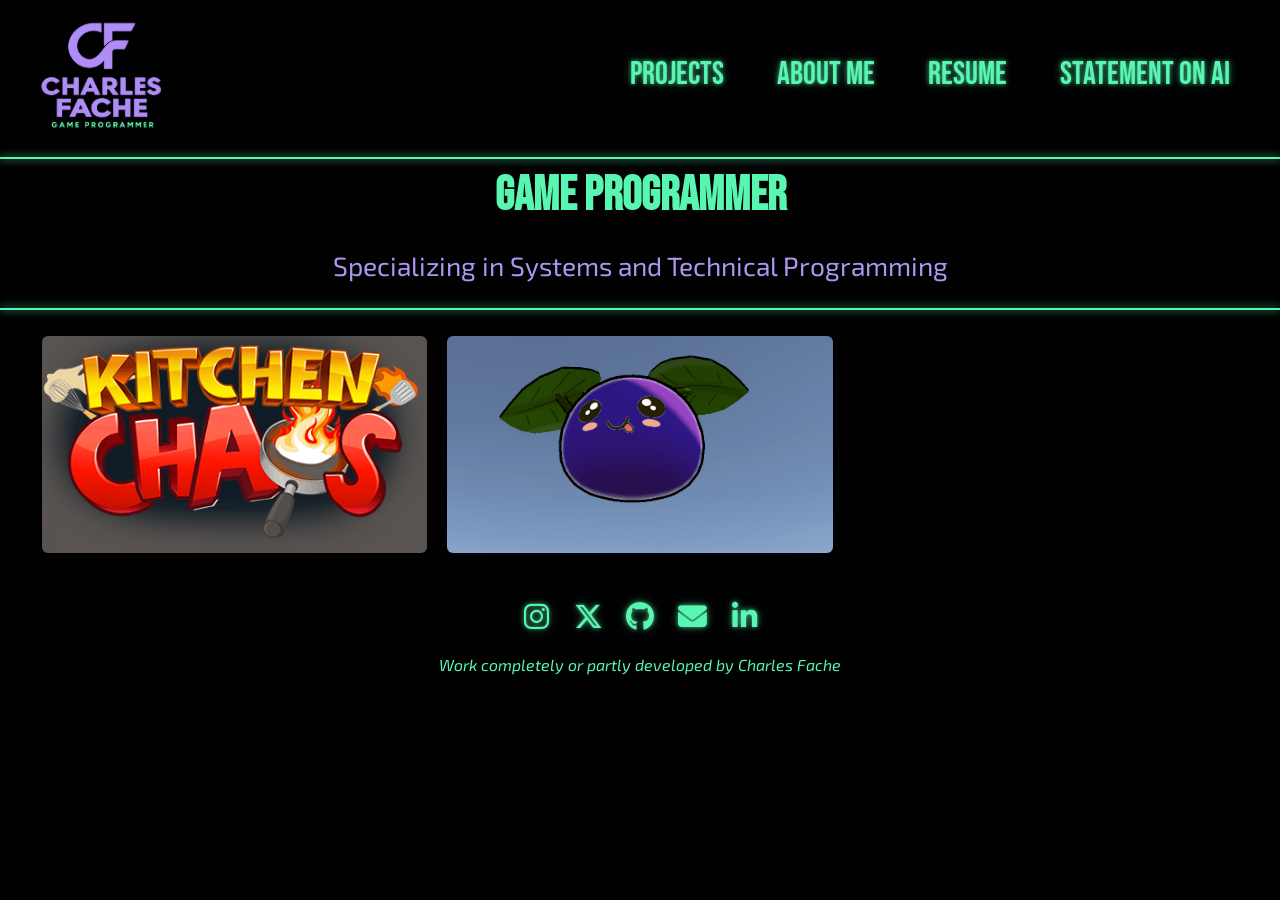
<file: index.html>
<!DOCTYPE html>
<!-- 
Author: Charles Fache
File Name: index.html
Date: 11/16/2026
-->

<html lang = "en">

<head>
	<title>Charles Fache | Game Programmer</title>
	<meta charset = "utf-8">
	<link rel="preconnect" href="https://fonts.googleapis.com">
	<link rel="preconnect" href="https://fonts.gstatic.com" crossorigin>
	<link href="https://fonts.googleapis.com/css2?family=Bebas+Neue&family=Exo+2:ital,wght@0,100..900;1,100..900&display=swap" rel="stylesheet">
	<link rel = "stylesheet" href = "css/styles.css">
	<link rel="stylesheet" href="https://cdnjs.cloudflare.com/ajax/libs/font-awesome/6.5.1/css/all.min.css">
	<meta name = "viewport" content = "width = device-width, initial-scale = 1">
	<link rel = "shortcut icon" href = "images/favicon.ico">
	<link rel = "icon" type = "image/png" sizes = "32x32" href = "images/favicon-32x32.png">
	<link rel = "apple-touch-icon" sizes = "180x180" href = "images/apple-touch-icon.png">
	<link rel = "icon" sizes = "192x192" href = "images/android-chrome-192x192.png">
</head>

<body>

	<header>
	
		<a href = "index.html"><img src = "images/Main_Logo.png" alt = "Personal Logo for Charles Fache"></a>
		
			<!-- Mobile Nav -->
		<nav class = "mobile-nav">
			<div id = "menu-links">
				<a href = "index.html">Projects</a>
				<a href = "about.html">About Me</a>
				<a href = "resume.html">Resume</a>
				<a href = "statement.html">Statement on AI</a>
			</div>
			<a class = "menu-icon" onclick = "hamburger()">
				<div>&#9776;</div>
			</a>
		</nav>
		
		<!-- Tablet, Desktop Nav -->
		<nav class = "tablet-desktop">
			<ul>
				<li><a href = "index.html">Projects</a></li>
				<li><a href = "about.html">About Me</a></li>
				<li><a href = "resume.html">Resume</a></li>
				<li><a href = "statement.html">Statement on AI</a></li>
			</ul>
		</nav>
	
	</header>
		
	<hr>
	
	<!-- Here will go a side scrollable list of each category of project. It will also probably include a brief description of the project. -->
	
	<main>
		<div class = "subheader">
			<h1>Game Programmer</h1>
			<p>Specializing in Systems and Technical Programming</p>
		</div>
		
		<hr>
		<div class = "mobile">
			<h3>3D Games</h3>
			<div class="slider">
				<button class="slider__btn slider__btn--prev" aria-label="Previous image">&#10094;</button>

				<div class="slider__track" tabindex="0">
				<!-- Replace these src values with your own images -->
					<a href = "kitchenchaos.html"><img src="images/KitchenChaos_Logo.png" alt = "Project named kitchen chaos logo"></a>
					<a href = "slimeybusiness.html"><img src="images/FlyingSlime_Single.png" alt = "Project key art for game called slimey business"></a>
				</div>

				<button class="slider__btn slider__btn--next" aria-label="Next image">&#10095;</button>
			</div>
			<!--
			<h3>2D Games</h3>
			<div class="slider">
				<button class="slider__btn slider__btn--prev" aria-label="Previous image">&#10094;</button>

				<div class="slider__track" tabindex="0" aria-label="Image gallery">
					<a href = "index.html"><img src="images/Main_Logo.png"></a>
				</div>

				<button class="slider__btn slider__btn--next" aria-label="Next image">&#10095;</button>
			</div>
			<h3>Plugins</h3>
			<div class="slider">
				<button class="slider__btn slider__btn--prev" aria-label="Previous image">&#10094;</button>

				<div class="slider__track" tabindex="0" aria-label="Image gallery">
					<a href = "index.html"><img src="images/Main_Logo.png"></a>
				</div>

				<button class="slider__btn slider__btn--next" aria-label="Next image">&#10095;</button>
			</div> -->
			
		</div>
		
		<div class = "tablet-desktop">
			<section class = "project-grid">
				<a href = "kitchenchaos.html" class = "project">
					<img src = "images/KitchenChaos_Logo.png" alt = "Logo for a project called Kitchen Chaos">
					<div class = "project-info">
						<h3>Kitchen Chaos</h3>
						<p>Solo Project</p>
					</div>
				</a>

				<a href = "slimeybusiness.html" class = "project">
					<img src = "images/FlyingSlime_Single.png" alt = "Image of a slime creature with leaf wings">
					<div class = "project-info">
						<h3>Slimey Business</h3>
						<p>Solo Project</p>
					</div>
				</a>

				<!-- repeat for each project -->
			</section>
		</div>
	</main>
	
	<!-- My contact info will be available at the bottom of every page. -->
	<footer>
		<ul class="social-links">
			<li>
				<a href="https://www.instagram.com/ya_boi__charles/" target="_blank" rel="noopener noreferrer" aria-label="Instagram">
					<i class="fa-brands fa-instagram" aria-hidden="true"></i>
				</a>
			</li>
			<li>
				<a href="https://x.com/Charles_Fache" target="_blank" rel="noopener noreferrer" aria-label="X">
					<i class="fa-brands fa-x-twitter" aria-hidden="true"></i>
				</a>
			</li>
			<li>
				<a href="https://github.com/BigB02496" target="_blank" rel="noopener noreferrer" aria-label="GitHub">
					<i class="fa-brands fa-github" aria-hidden="true"></i>
				</a>
			</li>
			<li>
				<a href="mailto:charleskincaid79@gmail.com" aria-label="Email">
					<i class="fa-solid fa-envelope" aria-hidden="true"></i>
				</a>
			</li>
			<li>
				<a href="https://www.linkedin.com/in/charles-fache-236a98363/" target="_blank" rel="noopener noreferrer" aria-label="LinkedIn">
					<i class="fa-brands fa-linkedin-in" aria-hidden="true"></i>
				</a>
			</li>
		</ul>

		<p>Work completely or partly developed by Charles Fache</p>
	</footer>
	
	<script src = "scripts/script.js"></script>
</body>

</html>
</file>
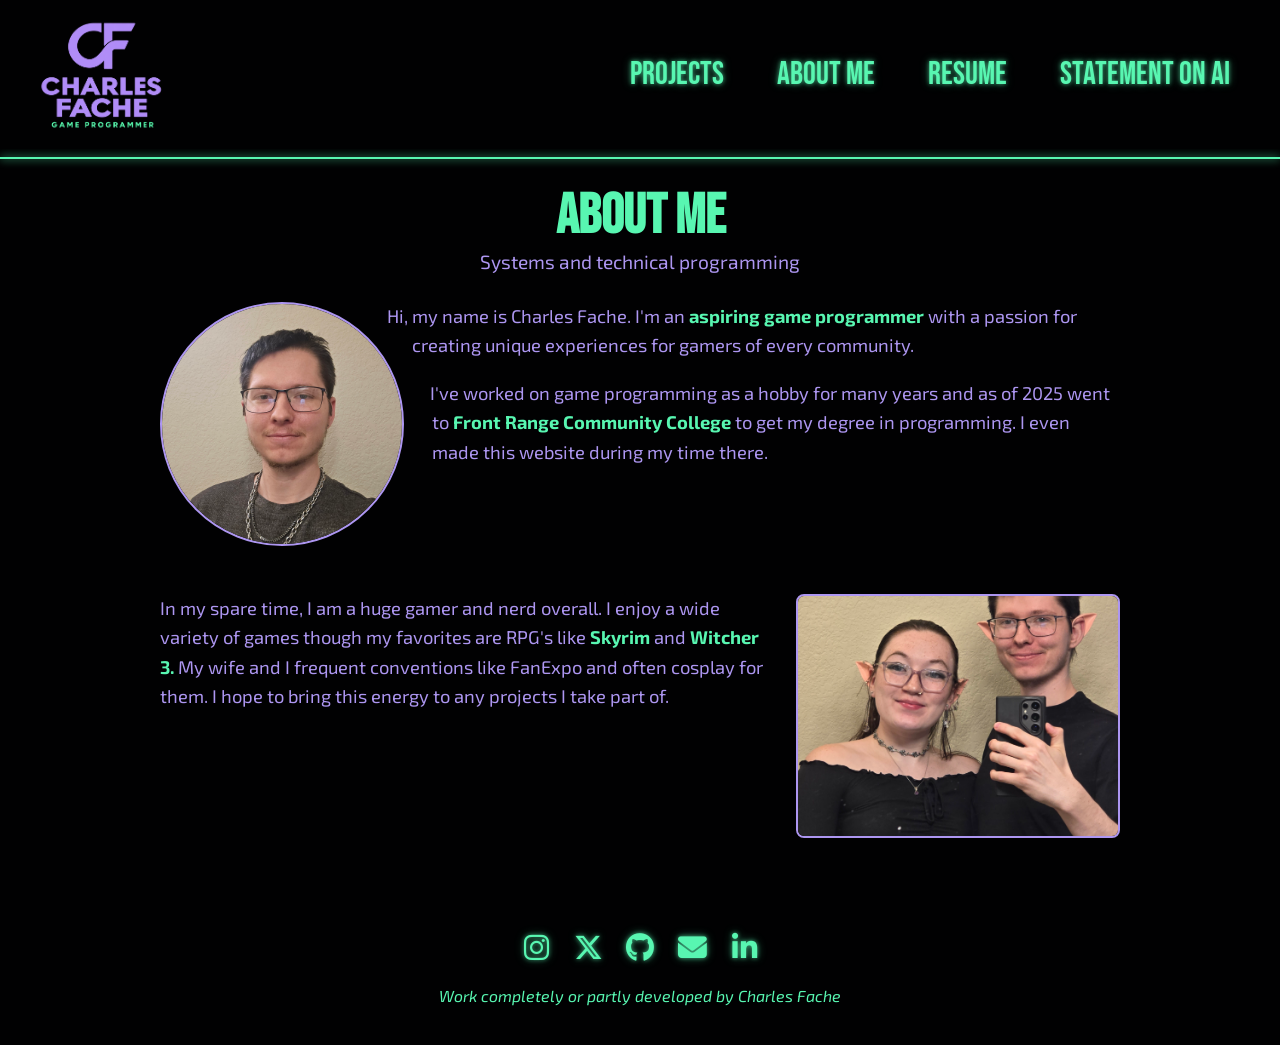
<file: about.html>
<!DOCTYPE html>
<!-- 
Author: Charles Fache
File Name: about.html
Date: 11/16/2026
-->

<html lang = "en">

<head>
	<title>Charles Fache | About Me</title>
	<meta charset = "utf-8">
	<link rel="preconnect" href="https://fonts.googleapis.com">
	<link rel="preconnect" href="https://fonts.gstatic.com" crossorigin>
	<link href="https://fonts.googleapis.com/css2?family=Bebas+Neue&family=Exo+2:ital,wght@0,100..900;1,100..900&display=swap" rel="stylesheet">
	<link rel = "stylesheet" href = "css/styles.css">
	<link rel="stylesheet" href="https://cdnjs.cloudflare.com/ajax/libs/font-awesome/6.5.1/css/all.min.css">
	<meta name = "viewport" content = "width = device-width, initial-scale = 1">
	<link rel = "shortcut icon" href = "images/favicon.ico">
	<link rel = "icon" type = "image/png" sizes = "32x32" href = "images/favicon-32x32.png">
	<link rel = "apple-touch-icon" sizes = "180x180" href = "images/apple-touch-icon.png">
	<link rel = "icon" sizes = "192x192" href = "images/android-chrome-192x192.png">
</head>

<body>

	<header>
	
		<a href = "index.html"><img src = "images/Main_Logo.png" alt = "Personal Logo for Charles Fache"></a>
		
			<!-- Mobile Nav -->
		<nav class = "mobile-nav">
			<div id = "menu-links">
				<a href = "index.html">Projects</a>
				<a href = "about.html">About Me</a>
				<a href = "resume.html">Resume</a>
				<a href = "statement.html">Statement on AI</a>
			</div>
			<a class = "menu-icon" onclick = "hamburger()">
				<div>&#9776;</div>
			</a>
		</nav>
		
		<!-- Tablet, Desktop Nav -->
		<nav class = "tablet-desktop">
			<ul>
				<li><a href = "index.html">Projects</a></li>
				<li><a href = "about.html">About Me</a></li>
				<li><a href = "resume.html">Resume</a></li>
				<li><a href = "statement.html">Statement on AI</a></li>
			</ul>
		</nav>
	
	</header>
		
	<hr>
	
	<!-- Here will go a side scrollable list of each category of project. It will also probably include a brief description of the project. -->
	
	<main>
		<section class="about">
			<h1>About Me</h1>
			<p class="about-tagline">Systems and technical programming</p>

			<div class="about-block">
				<img class="about-photo" src="images/Self_Portrait.jpg" alt="Picture of Charles Fache">
				<p>Hi, my name is Charles Fache. I'm an <strong>aspiring game programmer</strong> with a passion for creating unique experiences for gamers of every community.</p>
				<p>I've worked on game programming as a hobby for many years and as of 2025 went to <strong>Front Range Community College</strong> to get my degree in programming. I even made this website during my time there.</p>
			</div>

			<div class="about-block">
				<img class="about-photo about-photo--rect about-photo--right" src="images/Wife.jpg" alt="Charles and his wife">
				<p>In my spare time, I am a huge gamer and nerd overall. I enjoy a wide variety of games though my favorites are RPG's like <strong>Skyrim</strong> and <strong>Witcher 3.</strong> My wife and I frequent conventions like FanExpo and often cosplay for them. I hope to bring this energy to any projects I take part of.</p>
			</div>
		</section>
	
	</main>
	
	<!-- My contact info will be available at the bottom of every page. -->
	<footer>
		<ul class="social-links">
			<li>
				<a href="https://www.instagram.com/ya_boi__charles/" target="_blank" rel="noopener noreferrer" aria-label="Instagram">
					<i class="fa-brands fa-instagram" aria-hidden="true"></i>
				</a>
			</li>
			<li>
				<a href="https://x.com/Charles_Fache" target="_blank" rel="noopener noreferrer" aria-label="X">
					<i class="fa-brands fa-x-twitter" aria-hidden="true"></i>
				</a>
			</li>
			<li>
				<a href="https://github.com/BigB02496" target="_blank" rel="noopener noreferrer" aria-label="GitHub">
					<i class="fa-brands fa-github" aria-hidden="true"></i>
				</a>
			</li>
			<li>
				<a href="mailto:charleskincaid79@gmail.com" aria-label="Email">
					<i class="fa-solid fa-envelope" aria-hidden="true"></i>
				</a>
			</li>
			<li>
				<a href="https://www.linkedin.com/in/charles-fache-236a98363/" target="_blank" rel="noopener noreferrer" aria-label="LinkedIn">
					<i class="fa-brands fa-linkedin-in" aria-hidden="true"></i>
				</a>
			</li>
		</ul>

		<p>Work completely or partly developed by Charles Fache</p>
	</footer>
	
	<script src = "scripts/script.js"></script>
</body>

</html>
</file>
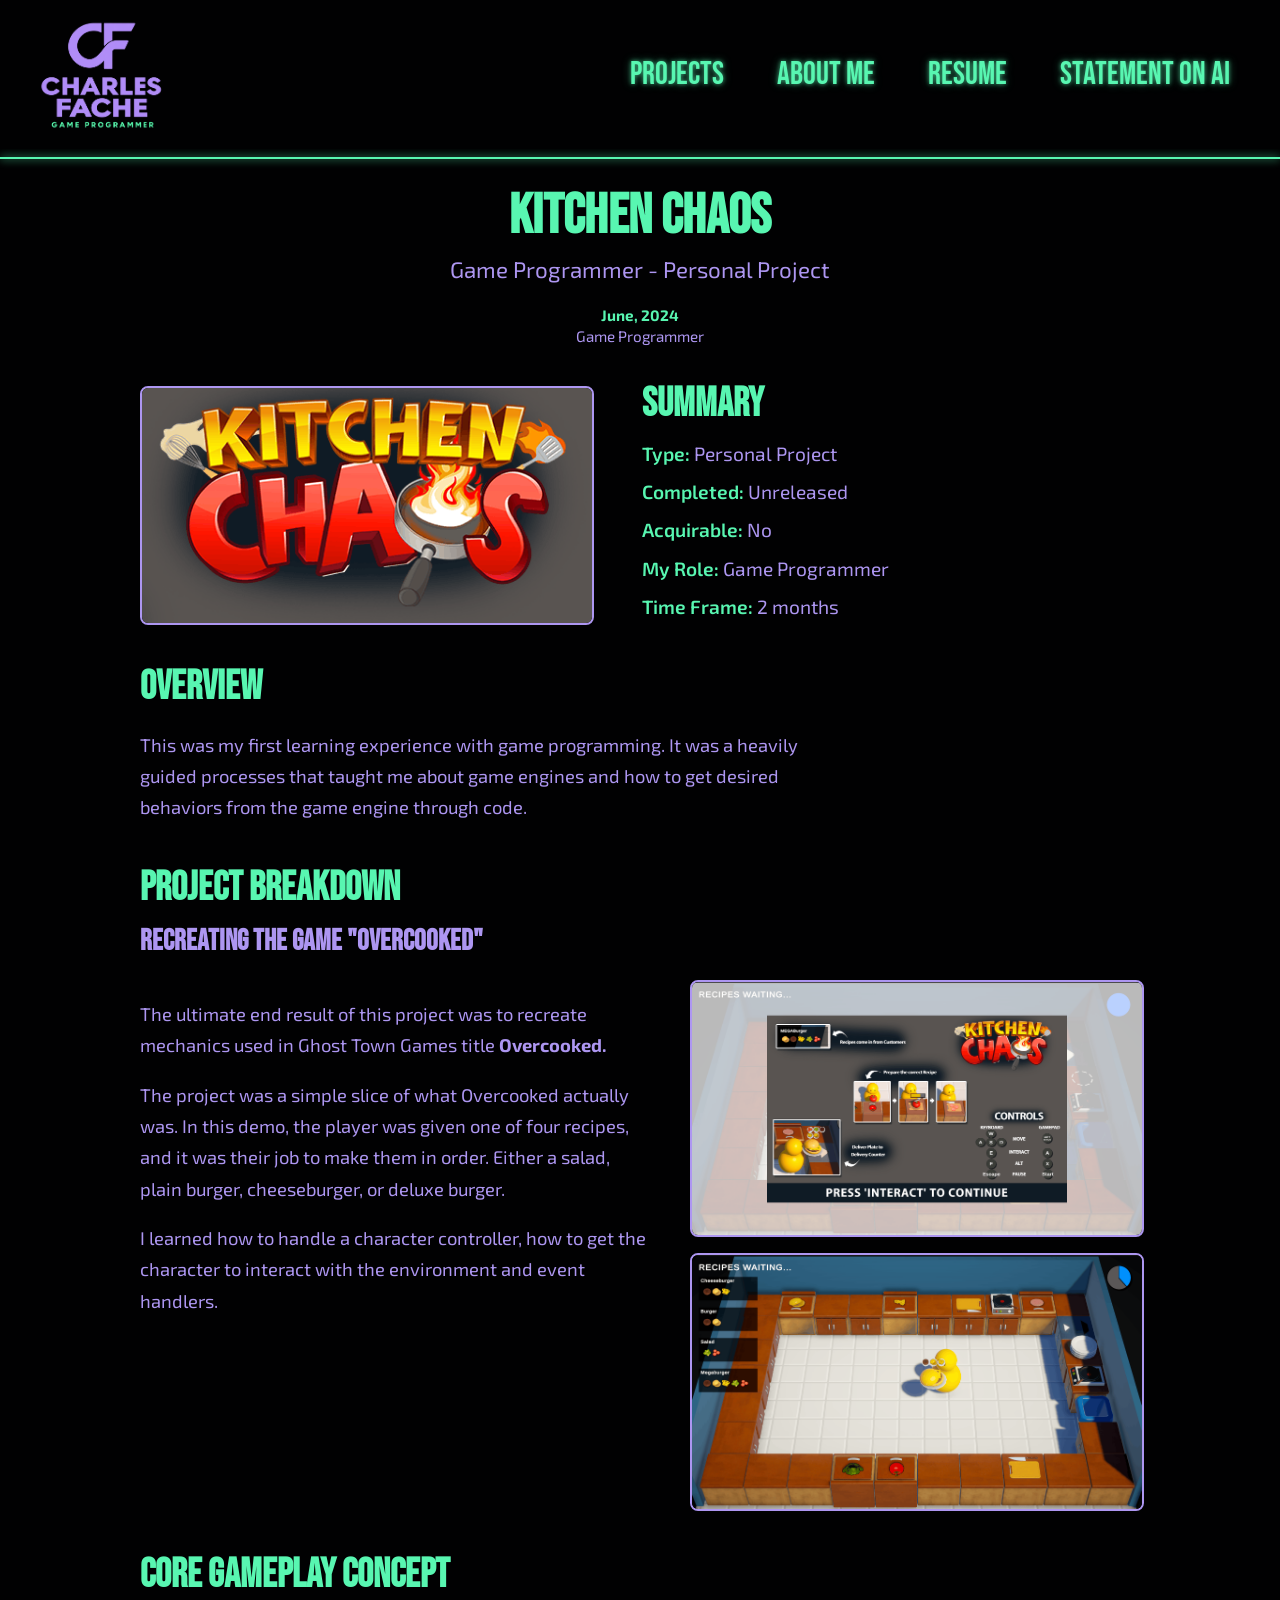
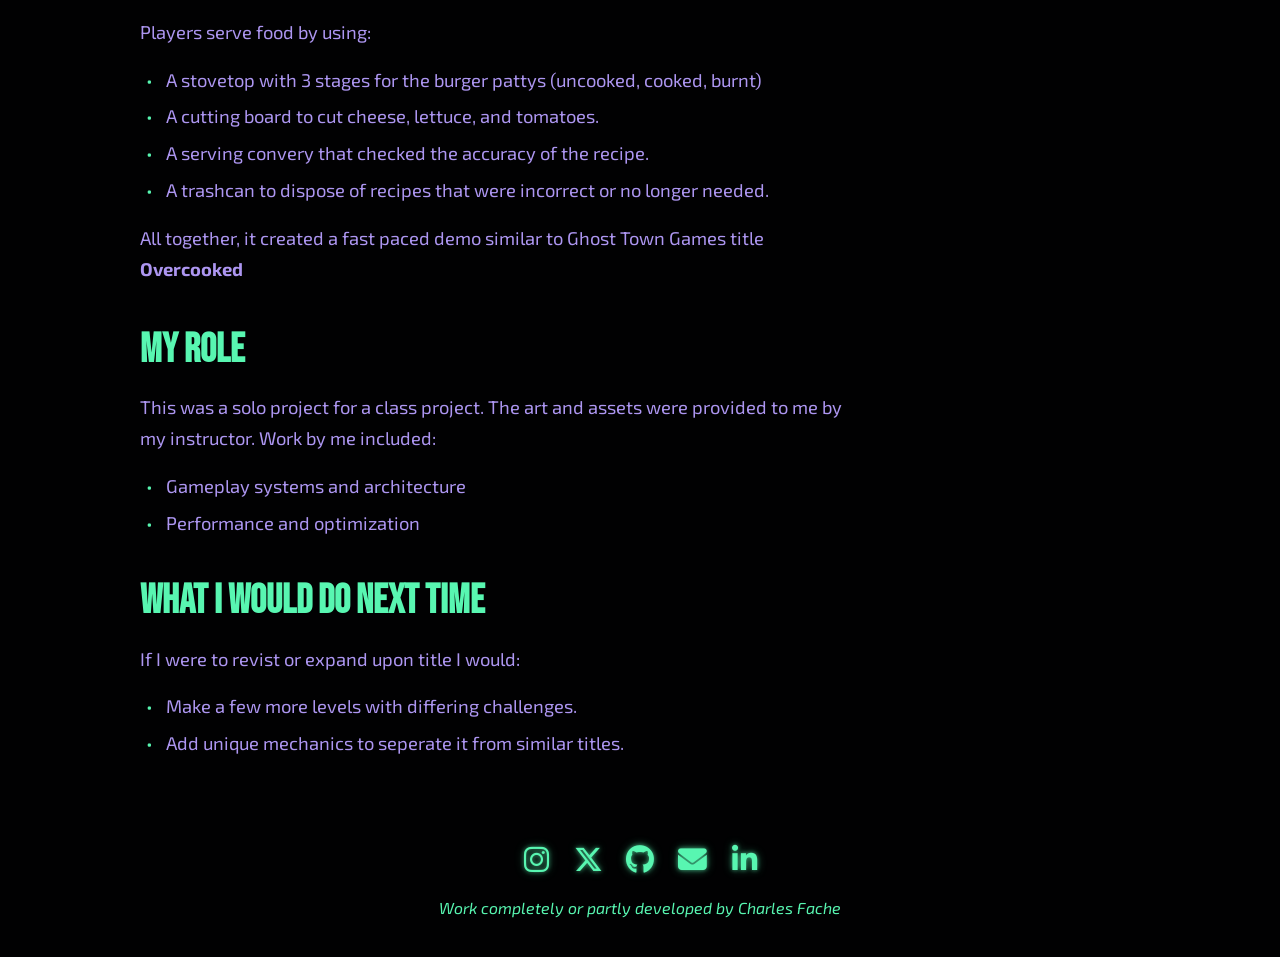
<file: kitchenchaos.html>
<!DOCTYPE html>
<!-- 
Author: Charles Fache
File Name: kitchenchaos.html
Date: 11/16/2026
-->

<html lang = "en">

<head>
	<title>Charles Fache | Game Programmer</title>
	<meta charset = "utf-8">
	<link rel="preconnect" href="https://fonts.googleapis.com">
	<link rel="preconnect" href="https://fonts.gstatic.com" crossorigin>
	<link href="https://fonts.googleapis.com/css2?family=Bebas+Neue&family=Exo+2:ital,wght@0,100..900;1,100..900&display=swap" rel="stylesheet">
	<link rel = "stylesheet" href = "css/styles.css">
	<link rel="stylesheet" href="https://cdnjs.cloudflare.com/ajax/libs/font-awesome/6.5.1/css/all.min.css">
	<meta name = "viewport" content = "width = device-width, initial-scale = 1">
	<link rel = "shortcut icon" href = "images/favicon.ico">
	<link rel = "icon" type = "image/png" sizes = "32x32" href = "images/favicon-32x32.png">
	<link rel = "apple-touch-icon" sizes = "180x180" href = "images/apple-touch-icon.png">
	<link rel = "icon" sizes = "192x192" href = "images/android-chrome-192x192.png">
</head>

<body>

	<header>
	
		<a href = "index.html"><img src = "images/Main_Logo.png" alt = "Personal Logo for Charles Fache"></a>
		
			<!-- Mobile Nav -->
		<nav class = "mobile-nav">
			<div id = "menu-links">
				<a href = "index.html">Projects</a>
				<a href = "about.html">About Me</a>
				<a href = "resume.html">Resume</a>
				<a href = "statement.html">Statement on AI</a>
			</div>
			<a class = "menu-icon" onclick = "hamburger()">
				<div>&#9776;</div>
			</a>
		</nav>
		
		<!-- Tablet, Desktop Nav -->
		<nav class = "tablet-desktop">
			<ul>
				<li><a href = "index.html">Projects</a></li>
				<li><a href = "about.html">About Me</a></li>
				<li><a href = "resume.html">Resume</a></li>
				<li><a href = "statement.html">Statement on AI</a></li>
			</ul>
		</nav>
	
	</header>
		
	<hr>
	
	<main>
		<article class="project-page">
		
			<!-- Neat Header that details my role in project -->
			<div class="project-header">
				<h1>Kitchen Chaos</h1>
				<p class="project-subtitle">Game Programmer - Personal Project</p>
				<p class="project-meta">
					<strong>June, 2024</strong>
					Game Programmer<br>
				</p>
			</div>
			
			<!-- Brief Summary of Project -->
			<section class="project-summary">
				<img class="project-image" src="images/KitchenChaos_Logo.png" alt="Screenshot of the project's key art">

				<div class="project-summary-text">
					<h2>Summary</h2>
					<ul class="project-facts">
						<li><span>Type:</span> Personal Project</li>
						<li><span>Completed:</span> Unreleased</li>
						<li><span>Acquirable:</span> No</li>
						<li><span>My Role:</span> Game Programmer</li>
						<li><span>Time Frame:</span> 2 months</li>
					</ul>
				</div>
			</section>
			
			<!-- This overview should be used on every page -->
			<section class="project-section">
				<h2>Overview</h2>
				<p>This was my first learning experience with game programming. It was a heavily guided processes that taught me about game engines and how to get desired behaviors from the game engine through code.</p>
			</section>
			
			<!-- This section includes images or optionally video -->
			<section class="project-section project-split">
				<h2>Project Breakdown</h2>
				<h3>Recreating the game "Overcooked"</h3>

				<div class="split-body">
					<div class="split-text">
						<p>The ultimate end result of this project was to recreate mechanics used in Ghost Town Games title <strong>Overcooked.</strong></p>
						<p>The project was a simple slice of what Overcooked actually was. In this demo, the player was given one of four recipes, and it was their job to make them in order. Either a salad, plain burger, cheeseburger, or deluxe burger.</p>
						<p>I learned how to handle a character controller, how to get the character to interact with the environment and event handlers.</p>
					</div>

					<div class="project-media">
						<img src="images/KitchenChaos_Tut.png" alt="Tutorial image for kitchen chaos">
						<img src="images/KitchenChaos.png" alt="Image of project working">
					</div>
				</div>
			</section>
			
			<section class="project-section">
				<h2>Core Gameplay Concept</h2>
				<p>Players serve food by using:</p>
				<ul>
					<li>A stovetop with 3 stages for the burger pattys (uncooked, cooked, burnt)</li>
					<li>A cutting board to cut cheese, lettuce, and tomatoes.</li>
					<li>A serving convery that checked the accuracy of the recipe.</li>
					<li>A trashcan to dispose of recipes that were incorrect or no longer needed.</li>
				</ul>
				<p>All together, it created a fast paced demo similar to Ghost Town Games title <strong>Overcooked</strong></p>
			</section>

			<section class="project-section">
				<h2>My Role</h2>
				<p>This was a solo project for a class project. The art and assets were provided to me by my instructor. Work by me included:</p>
				<ul>
					<li>Gameplay systems and architecture</li>
					<li>Performance and optimization</li>
				</ul>
			</section>
			
			<section class="project-section">
				<h2>What I would do next time</h2>
				<p>If I were to revist or expand upon title I would:</p>
				<ul>
					<li>Make a few more levels with differing challenges.</li>
					<li>Add unique mechanics to seperate it from similar titles.</li>
				</ul>
			</section>

		</article>
	
	</main>
	
	<!-- My contact info will be available at the bottom of every page. -->
	<footer>
		<ul class="social-links">
			<li>
				<a href="https://www.instagram.com/ya_boi__charles/" target="_blank" rel="noopener noreferrer" aria-label="Instagram">
					<i class="fa-brands fa-instagram" aria-hidden="true"></i>
				</a>
			</li>
			<li>
				<a href="https://x.com/Charles_Fache" target="_blank" rel="noopener noreferrer" aria-label="X">
					<i class="fa-brands fa-x-twitter" aria-hidden="true"></i>
				</a>
			</li>
			<li>
				<a href="https://github.com/BigB02496" target="_blank" rel="noopener noreferrer" aria-label="GitHub">
					<i class="fa-brands fa-github" aria-hidden="true"></i>
				</a>
			</li>
			<li>
				<a href="mailto:charleskincaid79@gmail.com" aria-label="Email">
					<i class="fa-solid fa-envelope" aria-hidden="true"></i>
				</a>
			</li>
			<li>
				<a href="https://www.linkedin.com/in/charles-fache-236a98363/" target="_blank" rel="noopener noreferrer" aria-label="LinkedIn">
					<i class="fa-brands fa-linkedin-in" aria-hidden="true"></i>
				</a>
			</li>
		</ul>

		<p>Work completely or partly developed by Charles Fache</p>
	</footer>
	
	<script src = "scripts/script.js"></script>
</body>

</html>
</file>
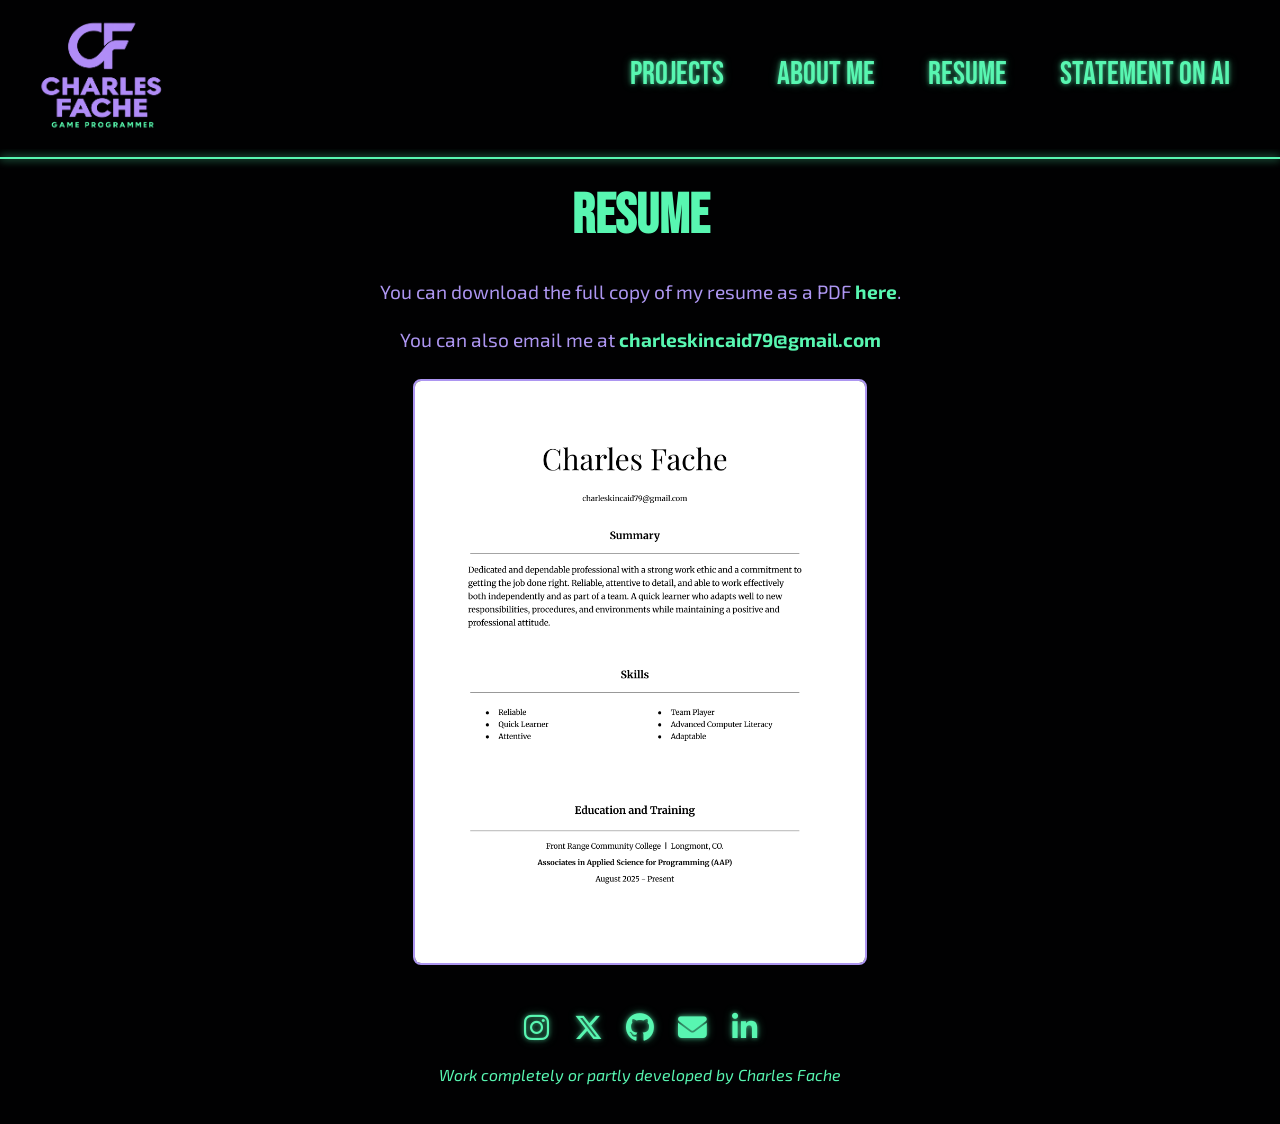
<file: resume.html>
<!DOCTYPE html>
<!-- 
Author: Charles Fache
File Name: resume.html
Date: 11/16/2026
-->

<html lang = "en">

<head>
	<title>Charles Fache | Resume</title>
	<meta charset = "utf-8">
	<link rel="preconnect" href="https://fonts.googleapis.com">
	<link rel="preconnect" href="https://fonts.gstatic.com" crossorigin>
	<link href="https://fonts.googleapis.com/css2?family=Bebas+Neue&family=Exo+2:ital,wght@0,100..900;1,100..900&display=swap" rel="stylesheet">
	<link rel = "stylesheet" href = "css/styles.css">
	<link rel="stylesheet" href="https://cdnjs.cloudflare.com/ajax/libs/font-awesome/6.5.1/css/all.min.css">
	<meta name = "viewport" content = "width = device-width, initial-scale = 1">
	<link rel = "shortcut icon" href = "images/favicon.ico">
	<link rel = "icon" type = "image/png" sizes = "32x32" href = "images/favicon-32x32.png">
	<link rel = "apple-touch-icon" sizes = "180x180" href = "images/apple-touch-icon.png">
	<link rel = "icon" sizes = "192x192" href = "images/android-chrome-192x192.png">
</head>

<body>

	<header>
	
		<a href = "index.html"><img src = "images/Main_Logo.png" alt = "Personal Logo for Charles Fache"></a>
		
			<!-- Mobile Nav -->
		<nav class = "mobile-nav">
			<div id = "menu-links">
				<a href = "index.html">Projects</a>
				<a href = "about.html">About Me</a>
				<a href = "resume.html">Resume</a>
				<a href = "statement.html">Statement on AI</a>
			</div>
			<a class = "menu-icon" onclick = "hamburger()">
				<div>&#9776;</div>
			</a>
		</nav>
		
		<!-- Tablet, Desktop Nav -->
		<nav class = "tablet-desktop">
			<ul>
				<li><a href = "index.html">Projects</a></li>
				<li><a href = "about.html">About Me</a></li>
				<li><a href = "resume.html">Resume</a></li>
				<li><a href = "statement.html">Statement on AI</a></li>
			</ul>
		</nav>
	
	</header>
		
	<hr>
	
	<!-- Here will go a side scrollable list of each category of project. It will also probably include a brief description of the project. -->
	
	<main class = "resume">

		<h1>Resume</h1>

		<p>You can download the full copy of my resume as a PDF <a href = "files/CharlesF_Resume.pdf" download = "CharlesF_Resume.pdf">here</a>.</p>

		<p>You can also email me at <a href = "mailto:charleskincaid79@gmail.com">charleskincaid79@gmail.com</a></p>

		<a class = "resume-preview" href = "files/CharlesF_Resume.pdf" download = "CharlesF_Resume.pdf">
			<img src = "images/Resume_Preview.png" alt = "Preview of Charles Fache's resume">
		</a>

	</main>
	
	<!-- My contact info will be available at the bottom of every page. -->
	<footer>
		<ul class="social-links">
			<li>
				<a href="https://www.instagram.com/ya_boi__charles/" target="_blank" rel="noopener noreferrer" aria-label="Instagram">
					<i class="fa-brands fa-instagram" aria-hidden="true"></i>
				</a>
			</li>
			<li>
				<a href="https://x.com/Charles_Fache" target="_blank" rel="noopener noreferrer" aria-label="X">
					<i class="fa-brands fa-x-twitter" aria-hidden="true"></i>
				</a>
			</li>
			<li>
				<a href="https://github.com/BigB02496" target="_blank" rel="noopener noreferrer" aria-label="GitHub">
					<i class="fa-brands fa-github" aria-hidden="true"></i>
				</a>
			</li>
			<li>
				<a href="mailto:charleskincaid79@gmail.com" aria-label="Email">
					<i class="fa-solid fa-envelope" aria-hidden="true"></i>
				</a>
			</li>
			<li>
				<a href="https://www.linkedin.com/in/charles-fache-236a98363/" target="_blank" rel="noopener noreferrer" aria-label="LinkedIn">
					<i class="fa-brands fa-linkedin-in" aria-hidden="true"></i>
				</a>
			</li>
		</ul>

		<p>Work completely or partly developed by Charles Fache</p>
	</footer>
	
	<script src = "scripts/script.js"></script>
</body>

</html>
</file>
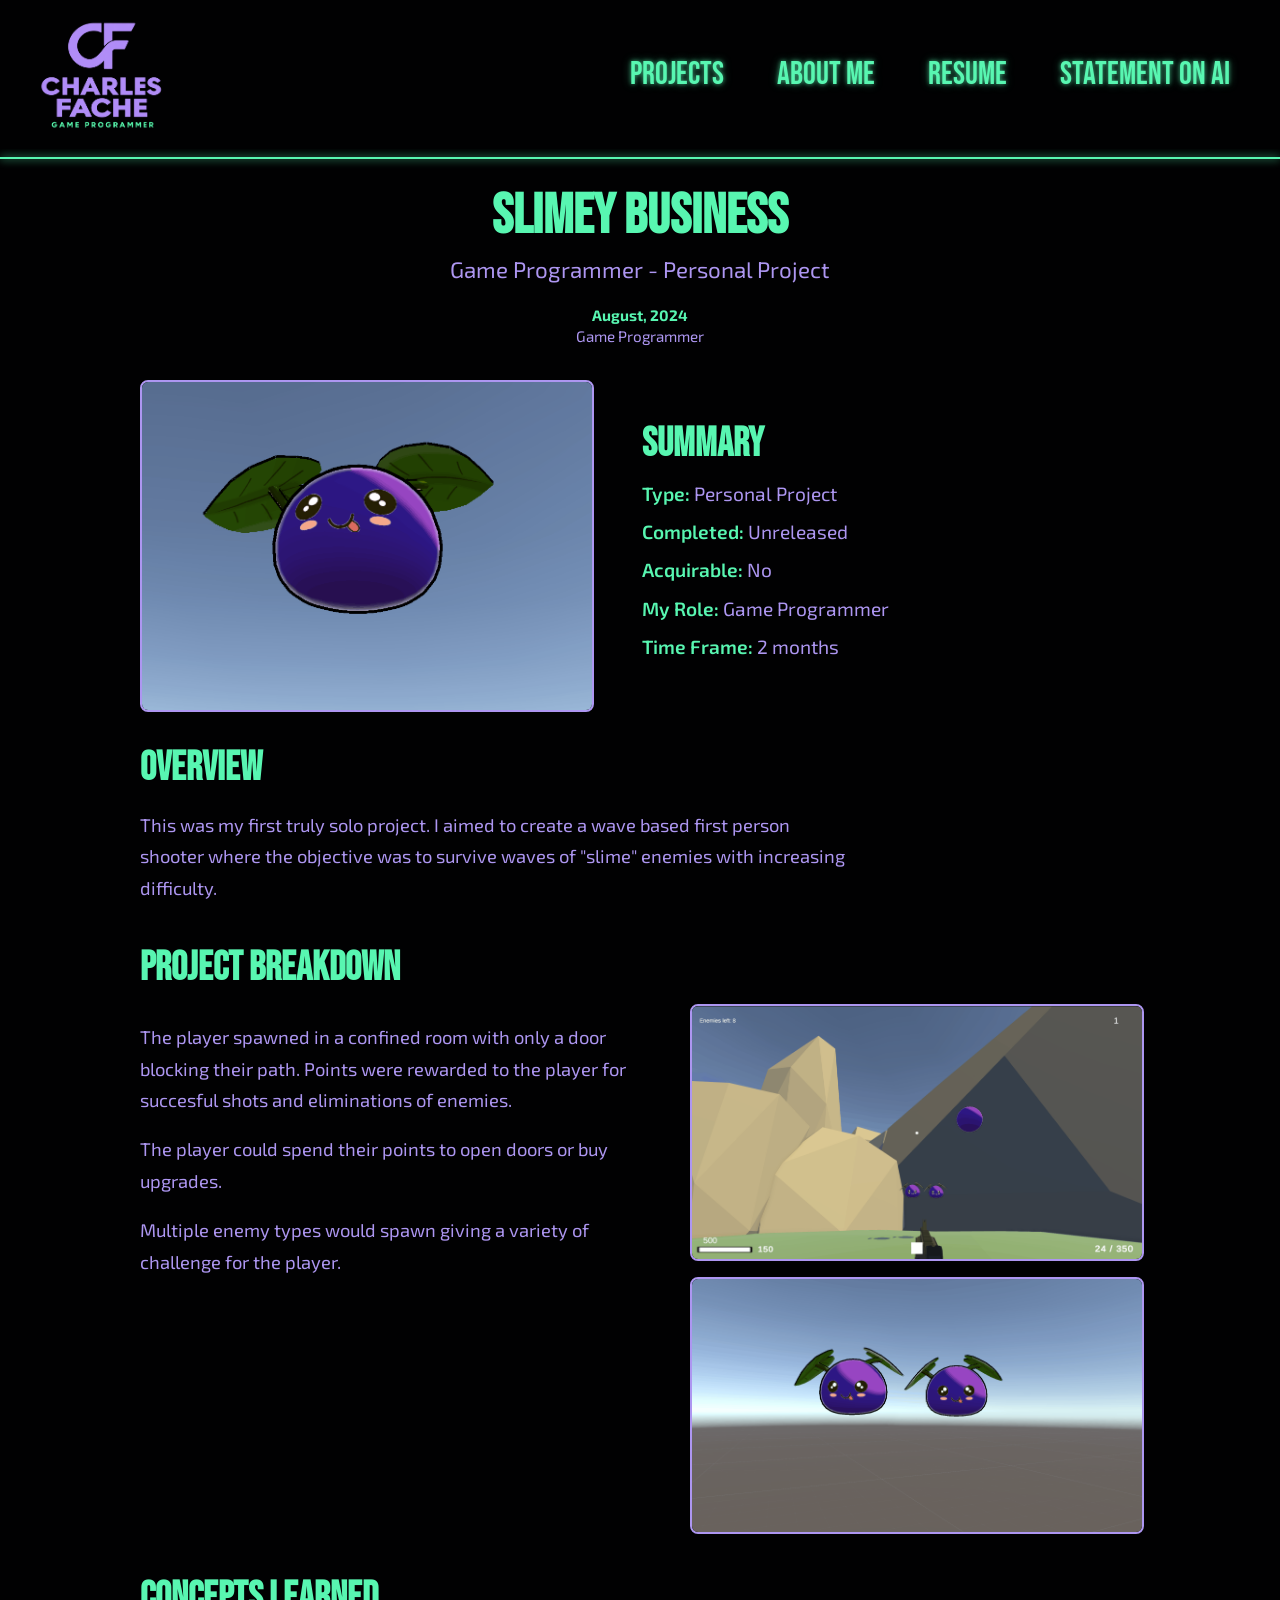
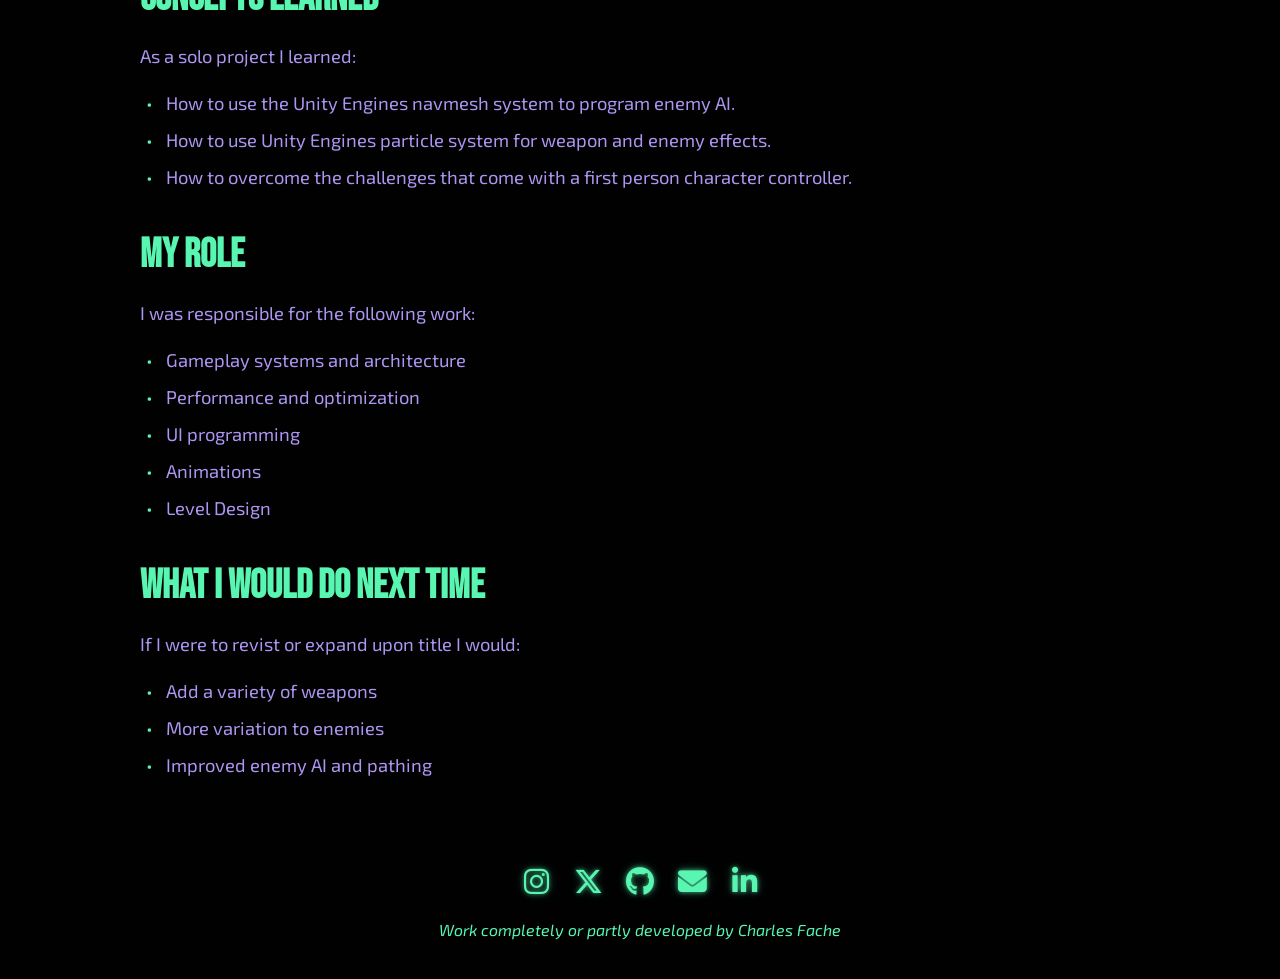
<file: slimeybusiness.html>
<!DOCTYPE html>
<!-- 
Author: Charles Fache
File Name: slimeybusiness.html
Date: 11/16/2026
-->

<html lang = "en">

<head>
	<title>Charles Fache | Game Programmer</title>
	<meta charset = "utf-8">
	<link rel="preconnect" href="https://fonts.googleapis.com">
	<link rel="preconnect" href="https://fonts.gstatic.com" crossorigin>
	<link href="https://fonts.googleapis.com/css2?family=Bebas+Neue&family=Exo+2:ital,wght@0,100..900;1,100..900&display=swap" rel="stylesheet">
	<link rel = "stylesheet" href = "css/styles.css">
	<link rel="stylesheet" href="https://cdnjs.cloudflare.com/ajax/libs/font-awesome/6.5.1/css/all.min.css">
	<meta name = "viewport" content = "width = device-width, initial-scale = 1">
	<link rel = "shortcut icon" href = "images/favicon.ico">
	<link rel = "icon" type = "image/png" sizes = "32x32" href = "images/favicon-32x32.png">
	<link rel = "apple-touch-icon" sizes = "180x180" href = "images/apple-touch-icon.png">
	<link rel = "icon" sizes = "192x192" href = "images/android-chrome-192x192.png">
</head>

<body>

	<header>
	
		<a href = "index.html"><img src = "images/Main_Logo.png" alt = "Personal Logo for Charles Fache"></a>
		
			<!-- Mobile Nav -->
		<nav class = "mobile-nav">
			<div id = "menu-links">
				<a href = "index.html">Projects</a>
				<a href = "about.html">About Me</a>
				<a href = "resume.html">Resume</a>
				<a href = "statement.html">Statement on AI</a>
			</div>
			<a class = "menu-icon" onclick = "hamburger()">
				<div>&#9776;</div>
			</a>
		</nav>
		
		<!-- Tablet, Desktop Nav -->
		<nav class = "tablet-desktop">
			<ul>
				<li><a href = "index.html">Projects</a></li>
				<li><a href = "about.html">About Me</a></li>
				<li><a href = "resume.html">Resume</a></li>
				<li><a href = "statement.html">Statement on AI</a></li>
			</ul>
		</nav>
	
	</header>
		
	<hr>
	
	<main>
		<article class="project-page">
		
			<!-- Neat Header that details my role in project -->
			<div class="project-header">
				<h1>Slimey Business</h1>
				<p class="project-subtitle">Game Programmer - Personal Project</p>
				<p class="project-meta">
					<strong>August, 2024</strong>
					Game Programmer<br>
				</p>
			</div>
			
			<!-- Brief Summary of Project -->
			<section class="project-summary">
				<img class="project-image" src="images/FlyingSlime_Single.png" alt="Screenshot of the project's main menu">

				<div class="project-summary-text">
					<h2>Summary</h2>
					<ul class="project-facts">
						<li><span>Type:</span> Personal Project</li>
						<li><span>Completed:</span> Unreleased</li>
						<li><span>Acquirable:</span> No</li>
						<li><span>My Role:</span> Game Programmer</li>
						<li><span>Time Frame:</span> 2 months</li>
					</ul>
				</div>
			</section>
			
			<!-- This overview should be used on every page -->
			<section class="project-section">
				<h2>Overview</h2>
				<p>This was my first truly solo project. I aimed to create a wave based first person shooter where the objective was to survive waves of "slime" enemies with increasing difficulty.</p>
			</section>
			
			<!-- This section includes images or optionally video -->
			<section class="project-section project-split">
				<h2>Project Breakdown</h2>

				<div class="split-body">
					<div class="split-text">
						<p>The player spawned in a confined room with only a door blocking their path. Points were rewarded to the player for succesful shots and eliminations of enemies.</p>
						<p>The player could spend their points to open doors or buy upgrades.</p>
						<p>Multiple enemy types would spawn giving a variety of challenge for the player.</p>
					</div>

					<div class="project-media">
						<img src="images/DemoGame.png" alt="Image of a level in the demo">
						<img src="images/FlyingSlime.png" alt="Two flying slimes side by side.">
					</div>
				</div>
			</section>
			
			<section class="project-section">
				<h2>Concepts learned</h2>
				<p>As a solo project I learned:</p>
				<ul>
					<li>How to use the Unity Engines navmesh system to program enemy AI.</li>
					<li>How to use Unity Engines particle system for weapon and enemy effects.</li>
					<li>How to overcome the challenges that come with a first person character controller.</li>
				</ul>
			</section>

			<section class="project-section">
				<h2>My Role</h2>
				<p>I was responsible for the following work:</p>
				<ul>
					<li>Gameplay systems and architecture</li>
					<li>Performance and optimization</li>
					<li>UI programming</li>
					<li>Animations</li>
					<li>Level Design</li>
				</ul>
			</section>
			
			<section class="project-section">
				<h2>What I would do next time</h2>
				<p>If I were to revist or expand upon title I would:</p>
				<ul>
					<li>Add a variety of weapons</li>
					<li>More variation to enemies</li>
					<li>Improved enemy AI and pathing</li>
				</ul>
			</section>

		</article>
	
	</main>
	
	<!-- My contact info will be available at the bottom of every page. -->
	<footer>
		<ul class="social-links">
			<li>
				<a href="https://www.instagram.com/ya_boi__charles/" target="_blank" rel="noopener noreferrer" aria-label="Instagram">
					<i class="fa-brands fa-instagram" aria-hidden="true"></i>
				</a>
			</li>
			<li>
				<a href="https://x.com/Charles_Fache" target="_blank" rel="noopener noreferrer" aria-label="X">
					<i class="fa-brands fa-x-twitter" aria-hidden="true"></i>
				</a>
			</li>
			<li>
				<a href="https://github.com/BigB02496" target="_blank" rel="noopener noreferrer" aria-label="GitHub">
					<i class="fa-brands fa-github" aria-hidden="true"></i>
				</a>
			</li>
			<li>
				<a href="mailto:charleskincaid79@gmail.com" aria-label="Email">
					<i class="fa-solid fa-envelope" aria-hidden="true"></i>
				</a>
			</li>
			<li>
				<a href="https://www.linkedin.com/in/charles-fache-236a98363/" target="_blank" rel="noopener noreferrer" aria-label="LinkedIn">
					<i class="fa-brands fa-linkedin-in" aria-hidden="true"></i>
				</a>
			</li>
		</ul>

		<p>Work completely or partly developed by Charles Fache</p>
	</footer>
	
	<script src = "scripts/script.js"></script>
</body>

</html>
</file>
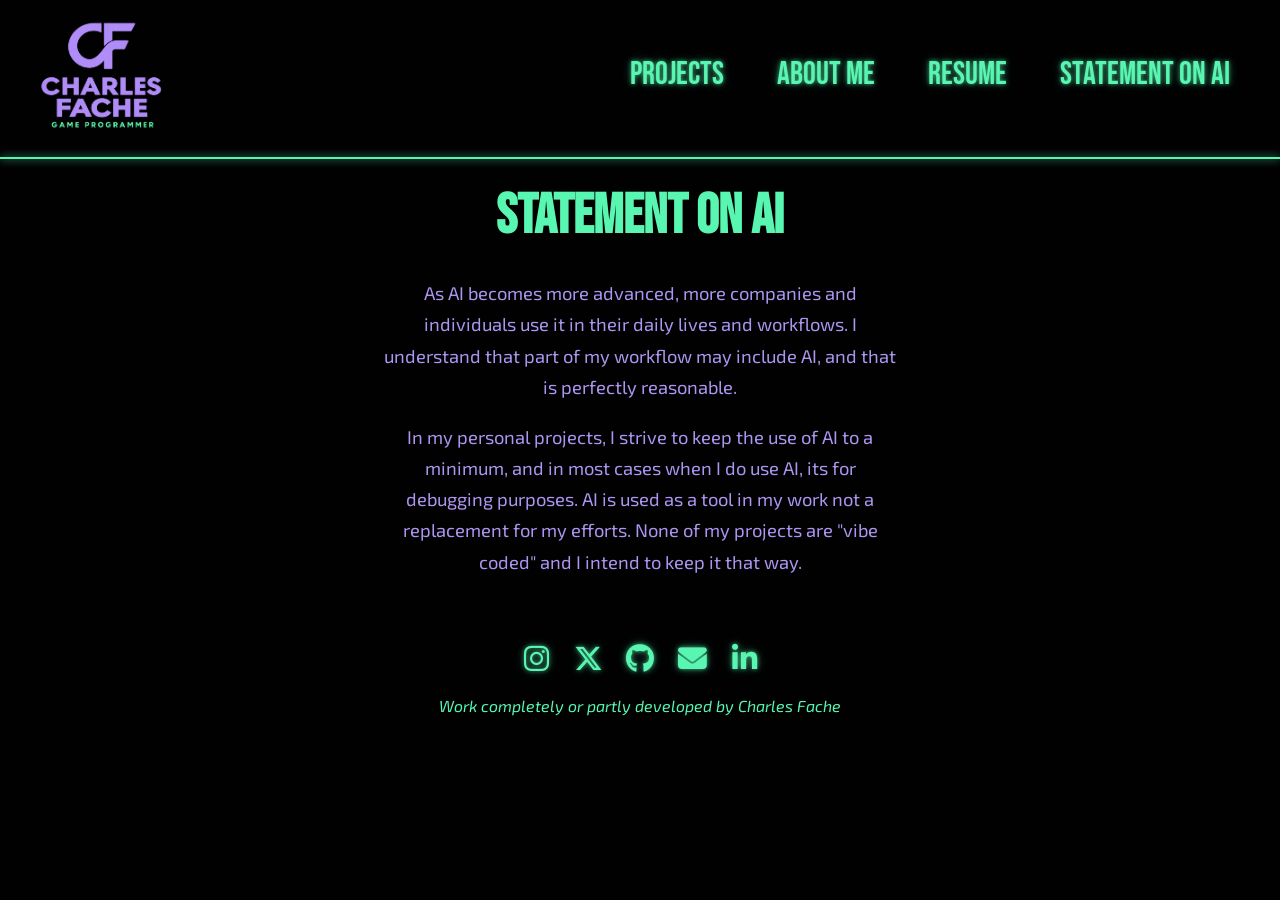
<file: statement.html>
<!DOCTYPE html>
<!-- 
Author: Charles Fache
File Name: statement.html
Date: 11/16/2026
-->

<html lang = "en">

<head>
	<title>Charles Fache | AI Statement</title>
	<meta charset = "utf-8">
	<link rel="preconnect" href="https://fonts.googleapis.com">
	<link rel="preconnect" href="https://fonts.gstatic.com" crossorigin>
	<link href="https://fonts.googleapis.com/css2?family=Bebas+Neue&family=Exo+2:ital,wght@0,100..900;1,100..900&display=swap" rel="stylesheet">
	<link rel = "stylesheet" href = "css/styles.css">
	<link rel="stylesheet" href="https://cdnjs.cloudflare.com/ajax/libs/font-awesome/6.5.1/css/all.min.css">
	<meta name = "viewport" content = "width = device-width, initial-scale = 1">
	<link rel = "shortcut icon" href = "images/favicon.ico">
	<link rel = "icon" type = "image/png" sizes = "32x32" href = "images/favicon-32x32.png">
	<link rel = "apple-touch-icon" sizes = "180x180" href = "images/apple-touch-icon.png">
	<link rel = "icon" sizes = "192x192" href = "images/android-chrome-192x192.png">
</head>

<body>

	<header>
	
		<a href = "index.html"><img src = "images/Main_Logo.png" alt = "Personal Logo for Charles Fache"></a>
		
			<!-- Mobile Nav -->
		<nav class = "mobile-nav">
			<div id = "menu-links">
				<a href = "index.html">Projects</a>
				<a href = "about.html">About Me</a>
				<a href = "resume.html">Resume</a>
				<a href = "statement.html">Statement on AI</a>
			</div>
			<a class = "menu-icon" onclick = "hamburger()">
				<div>&#9776;</div>
			</a>
		</nav>
		
		<!-- Tablet, Desktop Nav -->
		<nav class = "tablet-desktop">
			<ul>
				<li><a href = "index.html">Projects</a></li>
				<li><a href = "about.html">About Me</a></li>
				<li><a href = "resume.html">Resume</a></li>
				<li><a href = "statement.html">Statement on AI</a></li>
			</ul>
		</nav>
	
	</header>
		
	<hr>
	
	<!-- Here will go a side scrollable list of each category of project. It will also probably include a brief description of the project. -->
	
	<main class = "statement">

		<h1>Statement on AI</h1>

		<p>As AI becomes more advanced, more companies and individuals use it in their daily lives and workflows. I understand that part of my workflow may include AI, and that is perfectly reasonable.</p>

		<p>In my personal projects, I strive to keep the use of AI to a minimum, and in most cases when I do use AI, its for debugging purposes. AI is used as a tool in my work not a replacement for my efforts. None of my projects are "vibe coded" and I intend to keep it that way.</p>

	</main>

	<!-- My contact info will be available at the bottom of every page. -->
	<footer>
		<ul class="social-links">
			<li>
				<a href="https://www.instagram.com/ya_boi__charles/" target="_blank" rel="noopener noreferrer" aria-label="Instagram">
					<i class="fa-brands fa-instagram" aria-hidden="true"></i>
				</a>
			</li>
			<li>
				<a href="https://x.com/Charles_Fache" target="_blank" rel="noopener noreferrer" aria-label="X">
					<i class="fa-brands fa-x-twitter" aria-hidden="true"></i>
				</a>
			</li>
			<li>
				<a href="https://github.com/BigB02496" target="_blank" rel="noopener noreferrer" aria-label="GitHub">
					<i class="fa-brands fa-github" aria-hidden="true"></i>
				</a>
			</li>
			<li>
				<a href="mailto:charleskincaid79@gmail.com" aria-label="Email">
					<i class="fa-solid fa-envelope" aria-hidden="true"></i>
				</a>
			</li>
			<li>
				<a href="https://www.linkedin.com/in/charles-fache-236a98363/" target="_blank" rel="noopener noreferrer" aria-label="LinkedIn">
					<i class="fa-brands fa-linkedin-in" aria-hidden="true"></i>
				</a>
			</li>
		</ul>

		<p>Work completely or partly developed by Charles Fache</p>
	</footer>
	
	<script src = "scripts/script.js"></script>
</body>

</html>
</file>
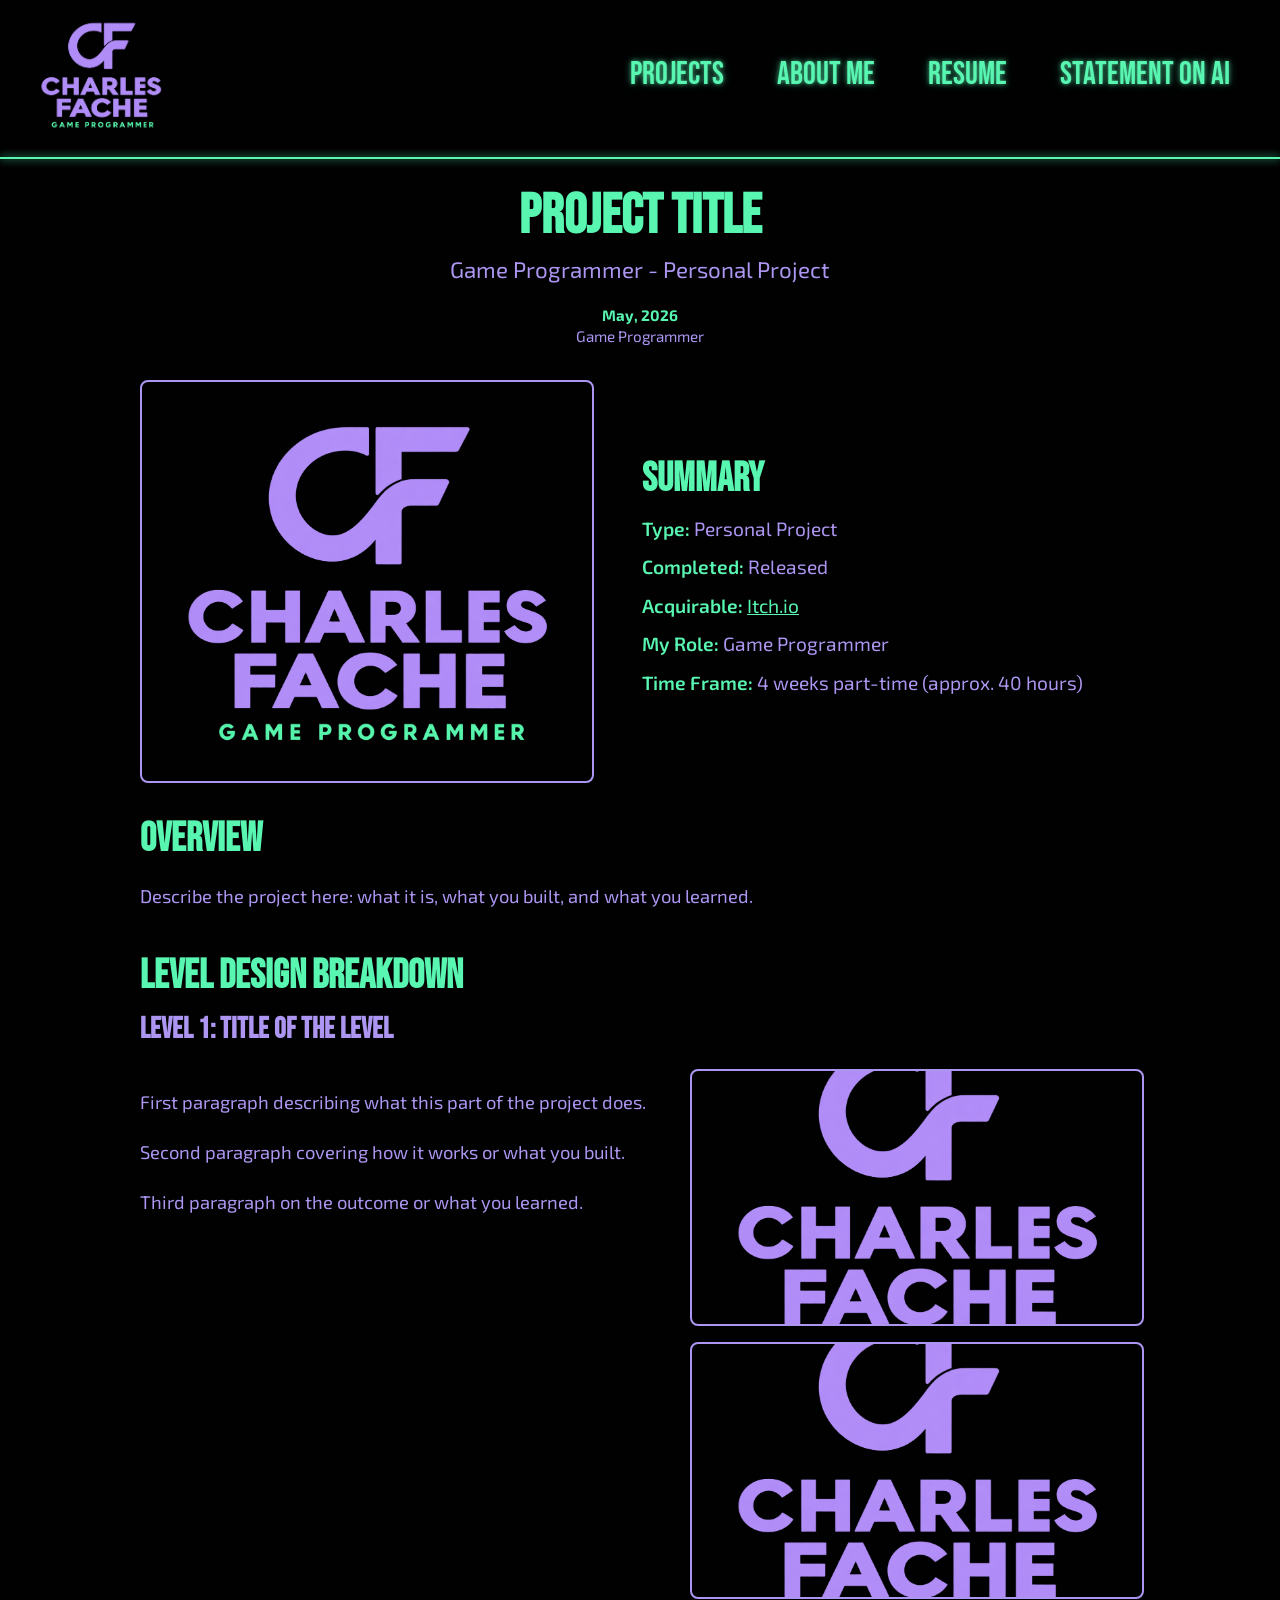
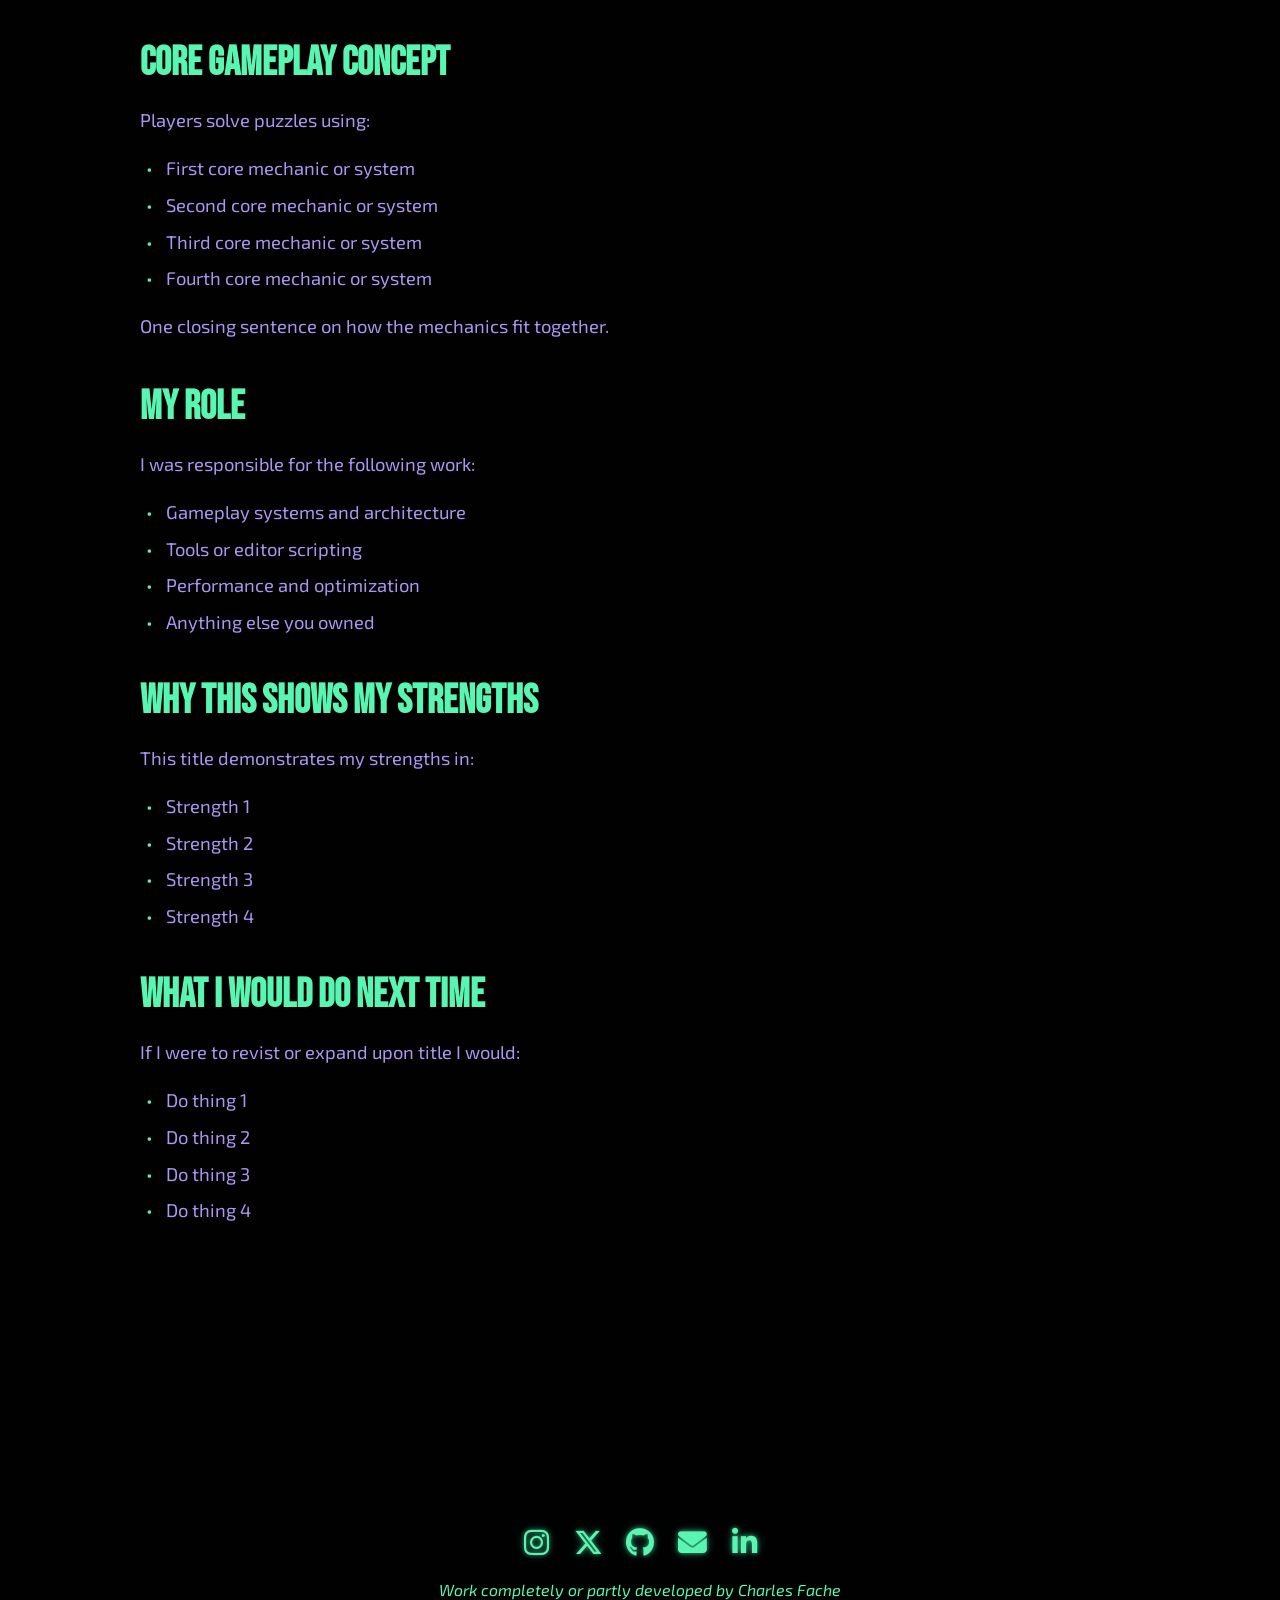
<file: template.html>
<!DOCTYPE html>
<!-- 
Author: Charles Fache
File Name: template.html
Date: 11/16/2026
-->

<html lang = "en">

<head>
	<title>Charles Fache | Game Programmer</title>
	<meta charset = "utf-8">
	<link rel="preconnect" href="https://fonts.googleapis.com">
	<link rel="preconnect" href="https://fonts.gstatic.com" crossorigin>
	<link href="https://fonts.googleapis.com/css2?family=Bebas+Neue&family=Exo+2:ital,wght@0,100..900;1,100..900&display=swap" rel="stylesheet">
	<link rel = "stylesheet" href = "css/styles.css">
	<link rel="stylesheet" href="https://cdnjs.cloudflare.com/ajax/libs/font-awesome/6.5.1/css/all.min.css">
	<meta name = "viewport" content = "width = device-width, initial-scale = 1">
	<link rel = "shortcut icon" href = "images/favicon.ico">
	<link rel = "icon" type = "image/png" sizes = "32x32" href = "images/favicon-32x32.png">
	<link rel = "apple-touch-icon" sizes = "180x180" href = "images/apple-touch-icon.png">
	<link rel = "icon" sizes = "192x192" href = "images/android-chrome-192x192.png">
</head>

<body>

	<header>
	
		<a href = "index.html"><img src = "images/Main_Logo.png" alt = "Personal Logo for Charles Fache"></a>
		
			<!-- Mobile Nav -->
		<nav class = "mobile-nav">
			<div id = "menu-links">
				<a href = "index.html">Projects</a>
				<a href = "about.html">About Me</a>
				<a href = "resume.html">Resume</a>
				<a href = "statement.html">Statement on AI</a>
			</div>
			<a class = "menu-icon" onclick = "hamburger()">
				<div>&#9776;</div>
			</a>
		</nav>
		
		<!-- Tablet, Desktop Nav -->
		<nav class = "tablet-desktop">
			<ul>
				<li><a href = "index.html">Projects</a></li>
				<li><a href = "about.html">About Me</a></li>
				<li><a href = "resume.html">Resume</a></li>
				<li><a href = "statement.html">Statement on AI</a></li>
			</ul>
		</nav>
	
	</header>
		
	<hr>
	
	<main>
		<article class="project-page">
		
			<!-- Neat Header that details my role in project -->
			<div class="project-header">
				<h1>Project Title</h1>
				<p class="project-subtitle">Game Programmer - Personal Project</p>
				<p class="project-meta">
					<strong>May, 2026</strong>
					Game Programmer<br>
				</p>
			</div>
			
			<!-- Brief Summary of Project -->
			<section class="project-summary">
				<img class="project-image" src="images/Main_Logo.png" alt="Screenshot of the project's main menu">

				<div class="project-summary-text">
					<h2>Summary</h2>
					<ul class="project-facts">
						<li><span>Type:</span> Personal Project</li>
						<li><span>Completed:</span> Released</li>
						<li><span>Acquirable:</span> <a href="https://itch.io">Itch.io</a></li>
						<li><span>My Role:</span> Game Programmer</li>
						<li><span>Time Frame:</span> 4 weeks part-time (approx. 40 hours)</li>
					</ul>
				</div>
			</section>
			
			<!-- This overview should be used on every page -->
			<section class="project-section">
				<h2>Overview</h2>
				<p>Describe the project here: what it is, what you built, and what you learned.</p>
			</section>
			
			<!-- This section includes images or optionally video -->
			<section class="project-section project-split">
				<h2>Level Design Breakdown</h2>
				<h3>Level 1: Title of the Level</h3>

				<div class="split-body">
					<div class="split-text">
						<p>First paragraph describing what this part of the project does.</p>
						<p>Second paragraph covering how it works or what you built.</p>
						<p>Third paragraph on the outcome or what you learned.</p>
					</div>

					<div class="project-media">
						<img src="images/Main_Logo.png" alt="Describe the first image">
						<img src="images/Main_Logo.png" alt="Describe the second image">
					</div>
				</div>
			</section>
			
			<section class="project-section">
				<h2>Core Gameplay Concept</h2>
				<p>Players solve puzzles using:</p>
				<ul>
					<li>First core mechanic or system</li>
					<li>Second core mechanic or system</li>
					<li>Third core mechanic or system</li>
					<li>Fourth core mechanic or system</li>
				</ul>
				<p>One closing sentence on how the mechanics fit together.</p>
			</section>

			<section class="project-section">
				<h2>My Role</h2>
				<p>I was responsible for the following work:</p>
				<ul>
					<li>Gameplay systems and architecture</li>
					<li>Tools or editor scripting</li>
					<li>Performance and optimization</li>
					<li>Anything else you owned</li>
				</ul>
			</section>
			
			<section class="project-section">
				<h2>Why this shows my strengths</h2>
				<p>This title demonstrates my strengths in:</p>
				<ul>
					<li>Strength 1</li>
					<li>Strength 2</li>
					<li>Strength 3</li>
					<li>Strength 4</li>
				</ul>
			</section>
			
			<section class="project-section">
				<h2>What I would do next time</h2>
				<p>If I were to revist or expand upon title I would:</p>
				<ul>
					<li>Do thing 1</li>
					<li>Do thing 2</li>
					<li>Do thing 3</li>
					<li>Do thing 4</li>
				</ul>
			</section>
			
			<!-- This embeds a link to itchio for games -->
			<section class="project-section">
				<div class="itch-widget">
					<iframe
						src="https://itch.io/embed/XXXXXXX?linkback=true&dark=true"
						title="Your Game on itch.io"
						loading="lazy">
					</iframe>
				</div>
			</section>

		</article>
	
	</main>
	
	<!-- My contact info will be available at the bottom of every page. -->
	<footer>
		<ul class="social-links">
			<li>
				<a href="https://www.instagram.com/ya_boi__charles/" target="_blank" rel="noopener noreferrer" aria-label="Instagram">
					<i class="fa-brands fa-instagram" aria-hidden="true"></i>
				</a>
			</li>
			<li>
				<a href="https://x.com/Charles_Fache" target="_blank" rel="noopener noreferrer" aria-label="X">
					<i class="fa-brands fa-x-twitter" aria-hidden="true"></i>
				</a>
			</li>
			<li>
				<a href="https://github.com/BigB02496" target="_blank" rel="noopener noreferrer" aria-label="GitHub">
					<i class="fa-brands fa-github" aria-hidden="true"></i>
				</a>
			</li>
			<li>
				<a href="mailto:charleskincaid79@gmail.com" aria-label="Email">
					<i class="fa-solid fa-envelope" aria-hidden="true"></i>
				</a>
			</li>
			<li>
				<a href="https://www.linkedin.com/in/charles-fache-236a98363/" target="_blank" rel="noopener noreferrer" aria-label="LinkedIn">
					<i class="fa-brands fa-linkedin-in" aria-hidden="true"></i>
				</a>
			</li>
		</ul>

		<p>Work completely or partly developed by Charles Fache</p>
	</footer>
	
	<script src = "scripts/script.js"></script>
</body>

</html>
</file>
<file: css/styles.css>
/* 
Author: Charles Fache
File Name: styles.css
Date: 11/16/2026
*/

/* 
Use Cobalt Black #010102
and Lavender Violet #AD96F1
Tropical Lime for accent #58F6B1

Get fonts Bebas Neue for Headers
and Exo 2 for text
 */

/* CSS Reset */
body, header, nav, main, footer, h1, div, img, ul, figure, figcaption, section, article, aside, audio, video {
	margin: 0;
	padding: 0;
	border: 0;
}

/* Sets background to cobalt black */
html, body {
	background: #010102;
}

/* Customizes break with nice low profile neon glow */
hr {
	border: 0;
	height: 2px;
	background: #58F6B1;
	box-shadow: 0 0 8px #58F6B1;
}

/* Style rule for header */
header {
	padding: 1em 0;
	position: sticky;
	top: 0;
	z-index: 100;
	background: #010102;
}

header img {
	width: 150px;
	height: auto;
	margin: 0 auto;
}

img, video {
	max-width: 100%;
	display: block;
}

/* Style rules for hamburger menu */
.mobile-nav a {
	color: #58F6B1;
	font-family: "Bebas Neue", sans-serif;
	font-size: 2em;
	text-align: center;
	text-decoration: none;
	padding: 3%;
	display: block;
	text-shadow:
		0 0 4px rgba(88, 246, 177, 0.6),
		0 0 10px rgba(88, 246, 177, 0.4);
	transition: text-shadow 0.3s ease, color 0.3s ease;
}

.mobile-nav a.menu-icon {
	display: block;
	font-size: 2em;
	position: absolute;
	right: 0;
	top: 0;
}

/* Show mobile class, hide tablet-desktop class and menu-links id*/
.mobile {
	display: block;
	color: #58F6B1;
	text-align: center;
	font-size: 3em;
}

/* Hides desktop rules */
.tablet-desktop, #menu-links {
	display: none;
}

/* Sets headers and mobile p to correct font */
h1, h2, h3, .mobile p {
	font-family: "Bebas Neue", sans-serif;
}

/* Sets rules for subheader that exists on some pages */
.subheader {
	color: #58F6B1;
	font-size: 1.5em;
	text-align: center;
}

.subheader p {
	color: #AD96F1;
	font-size: 1.1em;
	font-family: "Exo 2", sans-serif;
}

.subheader a {
	color: #58F6B1;
	font-weight: bold;
	text-decoration: none;
}

/* Style Rules for the slider tracks for mobile */
.slider { 
	position: relative; 
	max-width: 720px; 
	margin: 0 auto 2rem; 
}

/* Displays a easy to navigate 'carosel' of images */
.slider__track {
  display: flex;
  overflow-x: auto;
  scroll-snap-type: x mandatory;
  scroll-behavior: smooth;
  scrollbar-width: none;
  border-radius: 8px;
}
.slider__track::-webkit-scrollbar { 
	display: none; 
}
 
/* Each link fills the full width, so exactly one slide is visible at a time */
.slider__track a {
  flex: 0 0 100%;
  display: block;
  scroll-snap-align: start;
  scroll-snap-stop: always;
}

.slider__track img {
  display: block;
  width: 100%;
  aspect-ratio: 16 / 9;
  object-fit: contain;
  user-select: none;
}

/* Styleizes buttons for extra functionality */
.slider__btn {
  position: absolute;
  top: 50%;
  transform: translateY(-50%);
  width: 44px;
  height: 44px;
  border: 0;
  border-radius: 50%;
  background: rgba(0, 0, 0, 0.65);
  color: #fff;
  font-size: 22px;
  cursor: pointer;
}

.slider__btn:hover { 
	background: rgba(0, 0, 0, 0.85); 
}

.slider__btn:focus-visible { 
	outline: 3px solid #58F6B1; 
	outline-offset: 2px; 
}

.slider__btn--prev { 
	left: 8px; 
}

.slider__btn--next { 
	right: 8px; 
}

/* Style rules for the about page */
.about {
	max-width: 960px;
	margin: 0 auto;
	padding: 1em;
}

.about h1 {
	color: #58F6B1;
	font-size: 3.5em;
	text-align: center;
	margin: 0;
}

.about-tagline {
	color: #AD96F1;
	font-family: "Exo 2", sans-serif;
	font-size: 1.2em;
	text-align: center;
	margin: 0 0 1.5em;
}

.about-block {
	display: flow-root;
	margin-bottom: 2em;
}

.about-block p {
	color: #AD96F1;
	font-family: "Exo 2", sans-serif;
	font-size: 1.15em;
	line-height: 1.6;
	margin: 0 0 1em;
}

.about-block strong {
	color: #58F6B1;
}

/* Style rules for self portrait on about page */
.about-photo {
	width: 70%;
	max-width: 260px;
	aspect-ratio: 1 / 1;
	object-fit: cover;
	border-radius: 50%;
	border: 2px solid #AD96F1;
	margin: 0 auto 1em;
}

/* Styles rules for other photos on about page */
.about-photo--rect {
	max-width: 320px;
	aspect-ratio: 4 / 3;
	border-radius: 8px;
}

/* Style rules for the AI statement page */
.statement {
	max-width: 65ch;
	margin: 0 auto;
	padding: 1em;
	text-align: center;
}

.statement h1 {
	color: #58F6B1;
	font-size: 3.5em;
	margin: 0 0 0.5em;
}

.statement p {
	color: #AD96F1;
	font-family: "Exo 2", sans-serif;
	font-size: 1.15em;
	line-height: 1.7;
	margin: 0 0 1em;
}

/* Style rules for the resume page */
.resume {
	max-width: 1000px;
	margin: 0 auto;
	padding: 1em;
}

.resume h1 {
	color: #58F6B1;
	font-size: 3.5em;
	text-align: center;
	margin: 0 0 0.5em;
}

.resume p {
	color: #AD96F1;
	font-family: "Exo 2", sans-serif;
	font-size: 1.2em;
	text-align: center;
	line-height: 1.5;
	margin: 0 0 1em;
}

.resume p a {
	color: #58F6B1;
	font-weight: bold;
	text-decoration: none;
}

.resume p a:hover, .resume p a:focus-visible {
	color: #ffffff;
	text-shadow:
		0 0 4px #58F6B1,
		0 0 12px #58F6B1;
}

/* Resume preview image, also links to the PDF */
.resume-preview {
	display: block;
	max-width: 450px;
	margin: 1.5em auto 0;
	border: 2px solid #AD96F1;
	border-radius: 8px;
	overflow: hidden;
	transition: box-shadow 0.3s ease, border-color 0.3s ease;
}

.resume-preview:hover, .resume-preview:focus-visible {
	border-color: #58F6B1;
	box-shadow:
		0 0 4px #58F6B1,
		0 0 12px rgba(88, 246, 177, 0.5);
}

/* Style rules for project pages 
	not to be confused with the project grid in the tablet query
*/
.project-page {
	max-width: 1000px;
	margin: 0 auto;
	padding: 1em;
}

.project-header {
	text-align: center;
	margin-bottom: 2em;
}

.project-header h1 {
	color: #58F6B1;
	font-size: 3.5em;
	margin: 0;
}

.project-subtitle {
	color: #AD96F1;
	font-family: "Exo 2", sans-serif;
	font-size: 1.4em;
	margin: 0.25em 0 1em;
}

.project-meta {
	color: #AD96F1;
	font-family: "Exo 2", sans-serif;
	font-size: 0.95em;
	line-height: 1.4;
	margin: 0;
}

.project-meta strong {
	display: block;
	color: #58F6B1;
}

.project-summary {
	display: flex;
	flex-direction: column;
	gap: 1.5em;
	margin-bottom: 2em;
}

.project-image {
	width: 100%;
	height: auto;
	border-radius: 8px;
	border: 2px solid #AD96F1;
}

.project-summary h2, .project-section h2 {
	color: #58F6B1;
	font-size: 2.5em;
	margin: 0 0 0.3em;
}

.project-facts {
	list-style: none;
	margin: 0;
	padding: 0;
}

.project-facts li {
	color: #AD96F1;
	font-family: "Exo 2", sans-serif;
	font-size: 1.2em;
	line-height: 1.5;
	margin-bottom: 0.5em;
}

.project-facts span {
	color: #58F6B1;
	font-weight: 600;
}

.project-facts a {
	color: #58F6B1;
}

.project-section p {
	color: #AD96F1;
	font-family: "Exo 2", sans-serif;
	font-size: 1.15em;
	line-height: 1.7;
	max-width: 65ch;
}

.project-section {
	margin-bottom: 2.5em;
}

.project-section ul {
	list-style: none;
	margin: 0 0 1em;
	padding: 0;
}

.project-section li {
	position: relative;
	padding-left: 1.4em;
	margin-bottom: 0.5em;
	color: #AD96F1;
	font-family: "Exo 2", sans-serif;
	font-size: 1.15em;
	line-height: 1.5;
}

/* lime bullet to match accent color */
.project-section li::before {
	content: "\2022";
	position: absolute;
	left: 0.3em;
	color: #58F6B1;
}

.project-section h3 {
	color: #AD96F1;
	font-size: 1.8em;
	margin: 0 0 0.75em;
}

.split-body {
	display: flex;
	flex-direction: column;
	gap: 1.5em;
}

.project-media {
	display: flex;
	flex-direction: column;
	gap: 1em;
}

/* Style rules for the media on project pages */
.project-media img, .project-media video {
	width: 100%;
	height: auto;
	aspect-ratio: 16 / 9;
	object-fit: cover;
	background: #010102;
	border-radius: 8px;
	border: 2px solid #AD96F1;
}

/* Wrapper for iframes (for youtube links) */
.media-frame {
	aspect-ratio: 16 / 9;
}

.media-frame iframe {
	width: 100%;
	height: 100%;
	border: 2px solid #AD96F1;
	border-radius: 8px;
}

/* Style rules itchio widget at the bottom of the project page */
.itch-widget {
	max-width: 1080px;
}

.itch-widget iframe {
	display: block;
	width: 100%;
	height: 175px;
	border: 0;
}

/* Style rules for the footer and social links */
footer {
	color: #58F6B1;
	font-family: "Exo 2", sans-serif;
	text-align: center;
	font-style: italic;
	padding: 1.5em 1em;
}

.social-links {
	display: flex;
	justify-content: center;
	flex-wrap: wrap;
	gap: 0.5em;
	list-style: none;
	margin: 0 0 1em;
	padding: 0;
}

.social-links a {
	display: flex;
	align-items: center;
	justify-content: center;
	width: 44px;
	height: 44px;
	color: #58F6B1;
	font-size: 1.8em;
	text-decoration: none;
	text-shadow:
		0 0 4px rgba(88, 246, 177, 0.6),
		0 0 10px rgba(88, 246, 177, 0.4);
	transition: text-shadow 0.3s ease, color 0.3s ease;
}

/* Hover effect for social links */
.social-links a:hover,
.social-links a:focus-visible {
	color: #ffffff;
	text-shadow:
		0 0 4px #58F6B1,
		0 0 12px #58F6B1,
		0 0 24px #58F6B1;
}

/* Media Query for Tablet ViewPort */
@media screen and (min-width: 630px), print {
	
	/* Tablet Viewport: Show tablet-desktop class, hide mobile class */
	.tablet-desktop {
		display: block;
	}
	
	.mobile, .mobile-nav {
		display: none;
	}
	
	/* Adjusts header to take advantage of extra width */
	header {
		display: flex;
		align-items: center;
		justify-content: space-between;
		padding: 0.5em 2%;
	}
	
	header img {
		width: 120px;
		height: auto;
		margin: 0;
		padding: 0;
	}
	
	nav ul {
		list-style-type: none;
		text-align: center;
		font-size: 1.5em;
		font-family: "Bebas Neue", sans-serif;
		
	}
	
	nav li {
		display: inline-block;
	}
	
	nav li a {
		display: block;
		color: #58F6B1;
		text-decoration: none;
		padding: 0.1em 0.75em;
		border-right: 1px solid #AD96F1;
		border-width: 3px;
		text-shadow:
			0 0 4px rgba(88, 246, 177, 0.6),
			0 0 10px rgba(88, 246, 177, 0.4);
		transition: text-shadow 0.3s ease, color 0.3s ease;
	}
	
	nav li:last-child a{
		border-right: none;
	}
	
	/* Project grid on the index page
		not to be confused with the attributes on the actual project page
	*/
	.project-grid {
		display: grid;
		grid-template-columns: repeat(2, 1fr);
		gap: 16px;
		padding: 16px;
		max-width: 1200px;
		margin: 0 auto;
	}

	.project {
		position: relative;
		display: block;
		overflow: hidden;
		border-radius: 8px;
		border: 2px solid transparent;
		text-decoration: none;
		transition: box-shadow 0.3s ease, border-color 0.3s ease;
	}

	.project img {
		width: 100%; 
		aspect-ratio: 16 / 9;
		object-fit: cover;                  
		transition: transform 0.3s ease;
	}

	/* Title overlay hidden until user hovers */
	.project-info {
		position: absolute;
		inset: 0;
		display: flex;
		flex-direction: column;
		justify-content: center;
		align-items: center;
		text-align: center;
		padding: 1em;
		background: rgba(1, 1, 2, 0.75);
		opacity: 0;
		transition: opacity 0.3s ease;
	}

	.project-info h3 {
		margin: 0;
		color: #58F6B1;
		font-family: "Bebas Neue", sans-serif;
		font-size: 2em;
	}

	.project-info p {
		margin: 0.25em 0 0;
		color: #AD96F1;
		font-family: "Exo 2", sans-serif;
	}

	.project:hover img, .project:focus-visible img {
		transform: scale(1.05);
	}
	
	.project:hover, .project:focus-visible {
		border-color: #58F6B1;
		box-shadow:
			0 0 4px #58F6B1,
			0 0 12px rgba(88, 246, 177, 0.5);
	}

	.project:hover .project-info, .project:focus-visible .project-info {
		opacity: 1;
	}
	
	/* Adjusts style rules for about page */
	.about-photo {
		float: left;
		width: 240px;
		margin: 0 2em 1em 0;
		shape-outside: circle(50%);
	}

	.about-photo--rect {
		width: 320px;
		shape-outside: none;
	}

	.about-photo--right {
		float: right;
		margin: 0 0 1em 2em;
	}
	
	/* Style rules for the actual project page */
	.project-summary {
		flex-direction: row;
		align-items: center;
		gap: 3em;
	}

	.project-image {
		width: 45%;
		flex-shrink: 0;
	}

	.project-summary-text {
		flex: 1;
	}
	
	.split-body {
		flex-direction: row;
		align-items: flex-start;
		gap: 2.5em;
	}

	.split-text {
		flex: 1;
	}

	.project-media {
		flex: 0 0 45%;
	}
}

/* Media Query for Desktop Viewport*/
@media screen and (min-width: 1015px), print {
	
	/* Desktop Viewport: Style rule for header */
	header img {
		width: 150px;
	}
	
	nav {
		margin-left: auto;
	}
	
	nav ul {
		font-size: 2em;
		text-align: right;
	}
	
	nav li a{
		border: none;
	}
	
	nav li a:hover, nav li a:focus-visible {
		color: #ffffff;
		text-shadow:
			0 0 4px #58F6B1,
			0 0 12px #58F6B1,
			0 0 24px #58F6B1;
	}
	
	/* Adds additonal column for project grid */
	.project-grid {
		grid-template-columns: repeat(3, 1fr);
	}
}

/* Media Query for Large Desktop Viewports */
@media screen and (min-width: 1921px) {
	
	html {
		width: 1920px;
		margin: 0 auto;
	}
	
}
</file>
